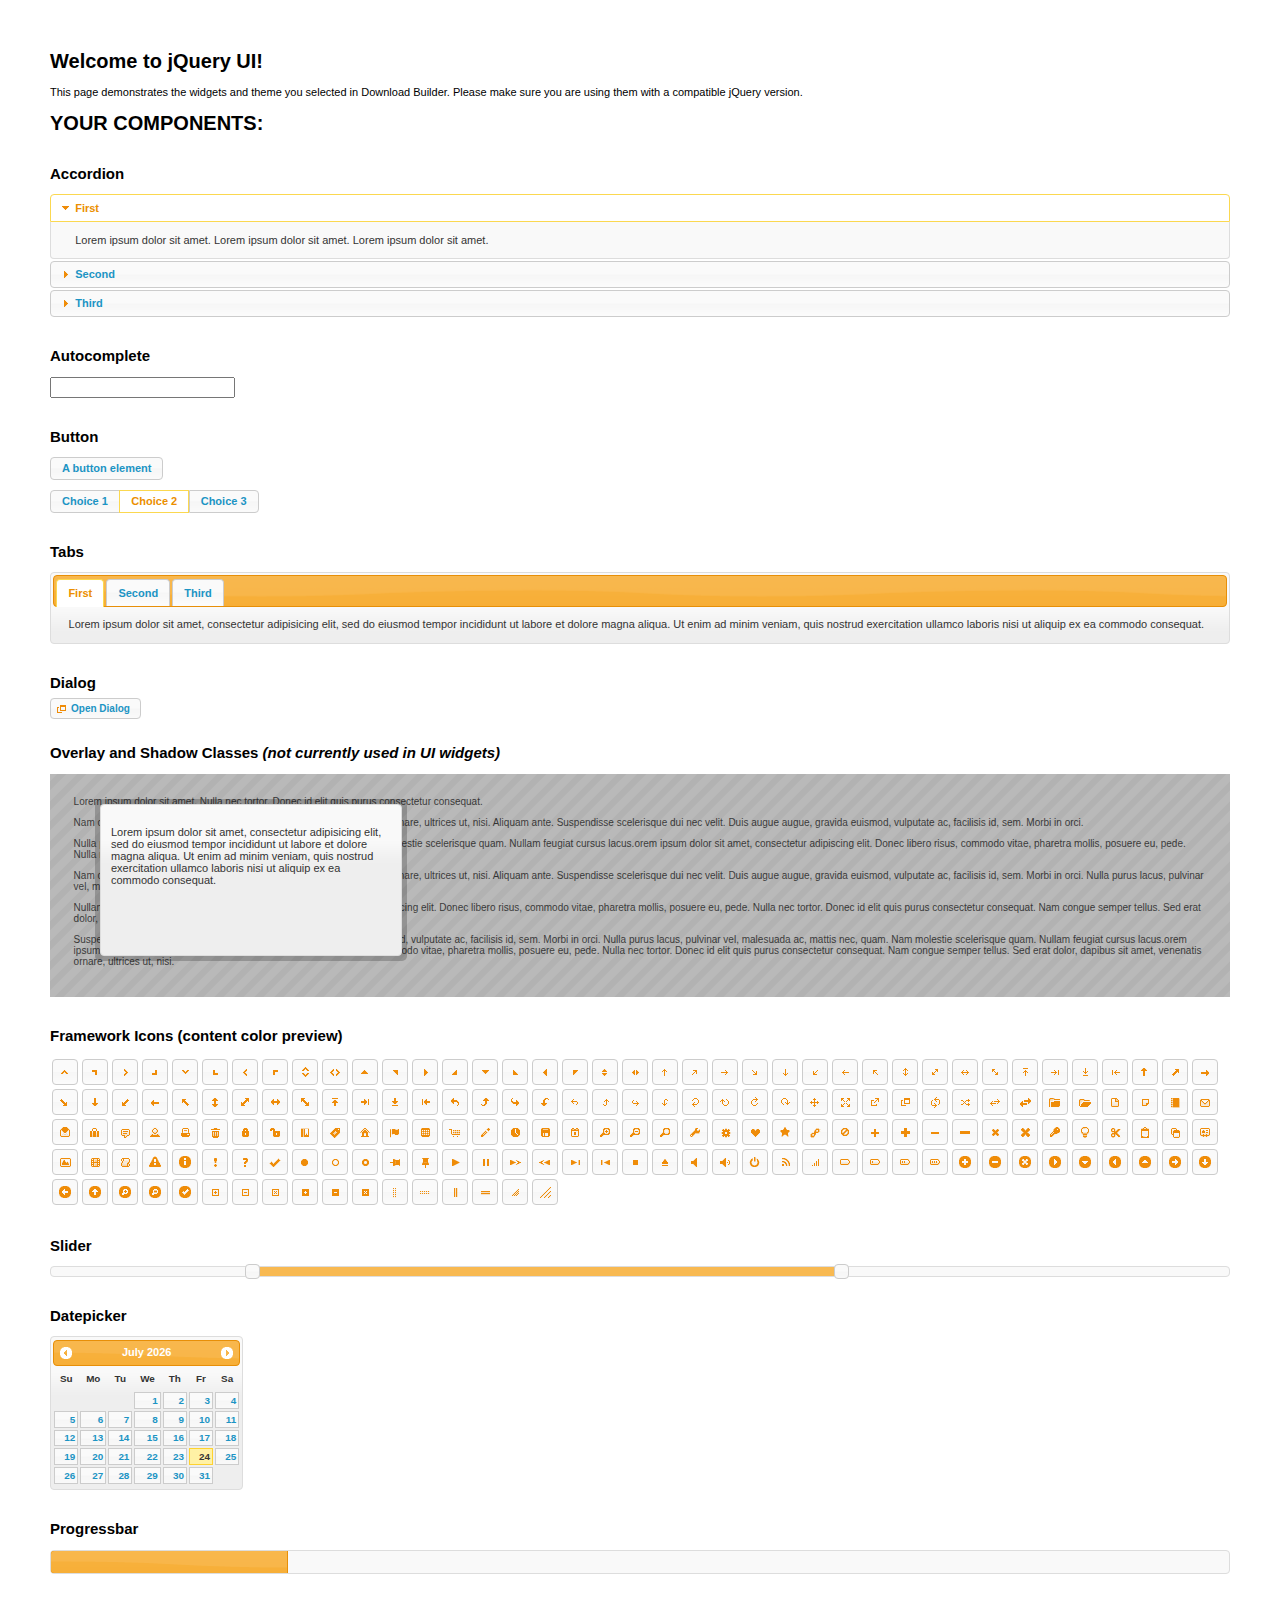
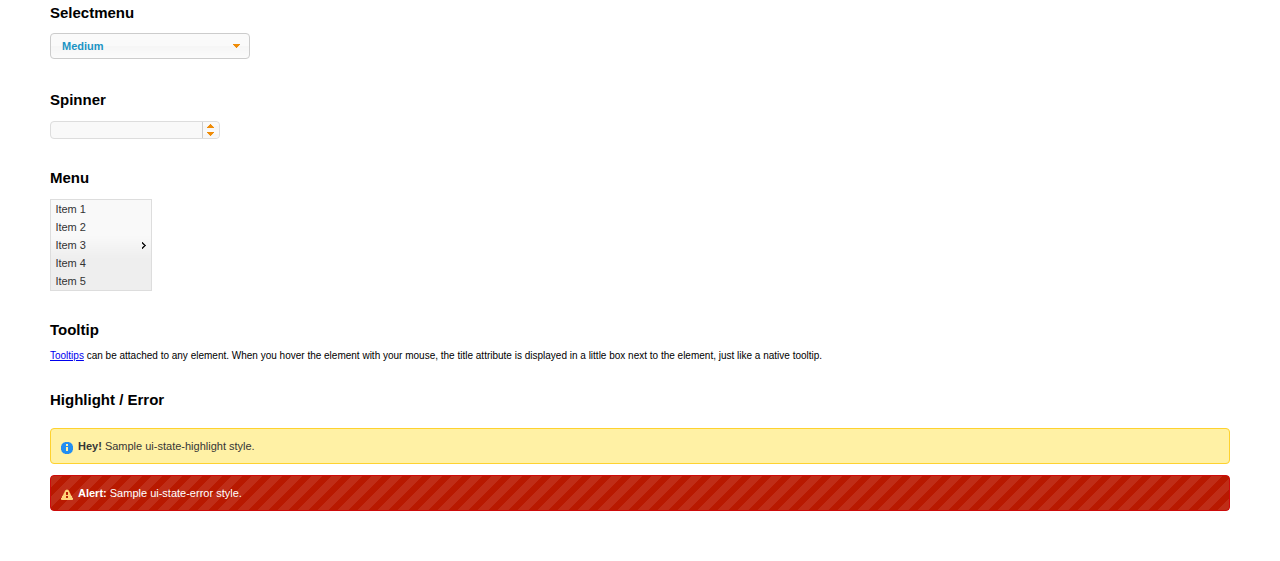
<file: js/jquery-ui/index.html>
<!doctype html>
<html lang="us">
<head>
	<meta charset="utf-8">
	<title>jQuery UI Example Page</title>
	<link href="jquery-ui.css" rel="stylesheet">
	<style>
	body{
		font: 62.5% "Trebuchet MS", sans-serif;
		margin: 50px;
	}
	.demoHeaders {
		margin-top: 2em;
	}
	#dialog-link {
		padding: .4em 1em .4em 20px;
		text-decoration: none;
		position: relative;
	}
	#dialog-link span.ui-icon {
		margin: 0 5px 0 0;
		position: absolute;
		left: .2em;
		top: 50%;
		margin-top: -8px;
	}
	#icons {
		margin: 0;
		padding: 0;
	}
	#icons li {
		margin: 2px;
		position: relative;
		padding: 4px 0;
		cursor: pointer;
		float: left;
		list-style: none;
	}
	#icons span.ui-icon {
		float: left;
		margin: 0 4px;
	}
	.fakewindowcontain .ui-widget-overlay {
		position: absolute;
	}
	select {
		width: 200px;
	}
	</style>
</head>
<body>

<h1>Welcome to jQuery UI!</h1>

<div class="ui-widget">
	<p>This page demonstrates the widgets and theme you selected in Download Builder. Please make sure you are using them with a compatible jQuery version.</p>
</div>

<h1>YOUR COMPONENTS:</h1>


<!-- Accordion -->
<h2 class="demoHeaders">Accordion</h2>
<div id="accordion">
	<h3>First</h3>
	<div>Lorem ipsum dolor sit amet. Lorem ipsum dolor sit amet. Lorem ipsum dolor sit amet.</div>
	<h3>Second</h3>
	<div>Phasellus mattis tincidunt nibh.</div>
	<h3>Third</h3>
	<div>Nam dui erat, auctor a, dignissim quis.</div>
</div>



<!-- Autocomplete -->
<h2 class="demoHeaders">Autocomplete</h2>
<div>
	<input id="autocomplete" title="type &quot;a&quot;">
</div>



<!-- Button -->
<h2 class="demoHeaders">Button</h2>
<button id="button">A button element</button>
<form style="margin-top: 1em;">
	<div id="radioset">
		<input type="radio" id="radio1" name="radio"><label for="radio1">Choice 1</label>
		<input type="radio" id="radio2" name="radio" checked="checked"><label for="radio2">Choice 2</label>
		<input type="radio" id="radio3" name="radio"><label for="radio3">Choice 3</label>
	</div>
</form>



<!-- Tabs -->
<h2 class="demoHeaders">Tabs</h2>
<div id="tabs">
	<ul>
		<li><a href="#tabs-1">First</a></li>
		<li><a href="#tabs-2">Second</a></li>
		<li><a href="#tabs-3">Third</a></li>
	</ul>
	<div id="tabs-1">Lorem ipsum dolor sit amet, consectetur adipisicing elit, sed do eiusmod tempor incididunt ut labore et dolore magna aliqua. Ut enim ad minim veniam, quis nostrud exercitation ullamco laboris nisi ut aliquip ex ea commodo consequat.</div>
	<div id="tabs-2">Phasellus mattis tincidunt nibh. Cras orci urna, blandit id, pretium vel, aliquet ornare, felis. Maecenas scelerisque sem non nisl. Fusce sed lorem in enim dictum bibendum.</div>
	<div id="tabs-3">Nam dui erat, auctor a, dignissim quis, sollicitudin eu, felis. Pellentesque nisi urna, interdum eget, sagittis et, consequat vestibulum, lacus. Mauris porttitor ullamcorper augue.</div>
</div>



<!-- Dialog NOTE: Dialog is not generated by UI in this demo so it can be visually styled in themeroller-->
<h2 class="demoHeaders">Dialog</h2>
<p><a href="#" id="dialog-link" class="ui-state-default ui-corner-all"><span class="ui-icon ui-icon-newwin"></span>Open Dialog</a></p>

<h2 class="demoHeaders">Overlay and Shadow Classes <em>(not currently used in UI widgets)</em></h2>
<div style="position: relative; width: 96%; height: 200px; padding:1% 2%; overflow:hidden;" class="fakewindowcontain">
	<p>Lorem ipsum dolor sit amet,  Nulla nec tortor. Donec id elit quis purus consectetur consequat. </p><p>Nam congue semper tellus. Sed erat dolor, dapibus sit amet, venenatis ornare, ultrices ut, nisi. Aliquam ante. Suspendisse scelerisque dui nec velit. Duis augue augue, gravida euismod, vulputate ac, facilisis id, sem. Morbi in orci. </p><p>Nulla purus lacus, pulvinar vel, malesuada ac, mattis nec, quam. Nam molestie scelerisque quam. Nullam feugiat cursus lacus.orem ipsum dolor sit amet, consectetur adipiscing elit. Donec libero risus, commodo vitae, pharetra mollis, posuere eu, pede. Nulla nec tortor. Donec id elit quis purus consectetur consequat. </p><p>Nam congue semper tellus. Sed erat dolor, dapibus sit amet, venenatis ornare, ultrices ut, nisi. Aliquam ante. Suspendisse scelerisque dui nec velit. Duis augue augue, gravida euismod, vulputate ac, facilisis id, sem. Morbi in orci. Nulla purus lacus, pulvinar vel, malesuada ac, mattis nec, quam. Nam molestie scelerisque quam. </p><p>Nullam feugiat cursus lacus.orem ipsum dolor sit amet, consectetur adipiscing elit. Donec libero risus, commodo vitae, pharetra mollis, posuere eu, pede. Nulla nec tortor. Donec id elit quis purus consectetur consequat. Nam congue semper tellus. Sed erat dolor, dapibus sit amet, venenatis ornare, ultrices ut, nisi. Aliquam ante. </p><p>Suspendisse scelerisque dui nec velit. Duis augue augue, gravida euismod, vulputate ac, facilisis id, sem. Morbi in orci. Nulla purus lacus, pulvinar vel, malesuada ac, mattis nec, quam. Nam molestie scelerisque quam. Nullam feugiat cursus lacus.orem ipsum dolor sit amet, consectetur adipiscing elit. Donec libero risus, commodo vitae, pharetra mollis, posuere eu, pede. Nulla nec tortor. Donec id elit quis purus consectetur consequat. Nam congue semper tellus. Sed erat dolor, dapibus sit amet, venenatis ornare, ultrices ut, nisi. </p>

	<!-- ui-dialog -->
	<div class="ui-overlay"><div class="ui-widget-overlay"></div><div class="ui-widget-shadow ui-corner-all" style="width: 302px; height: 152px; position: absolute; left: 50px; top: 30px;"></div></div>
	<div style="position: absolute; width: 280px; height: 130px;left: 50px; top: 30px; padding: 10px;" class="ui-widget ui-widget-content ui-corner-all">
		<div class="ui-dialog-content ui-widget-content" style="background: none; border: 0;">
			<p>Lorem ipsum dolor sit amet, consectetur adipisicing elit, sed do eiusmod tempor incididunt ut labore et dolore magna aliqua. Ut enim ad minim veniam, quis nostrud exercitation ullamco laboris nisi ut aliquip ex ea commodo consequat.</p>
		</div>
	</div>

</div>

<!-- ui-dialog -->
<div id="dialog" title="Dialog Title">
	<p>Lorem ipsum dolor sit amet, consectetur adipisicing elit, sed do eiusmod tempor incididunt ut labore et dolore magna aliqua. Ut enim ad minim veniam, quis nostrud exercitation ullamco laboris nisi ut aliquip ex ea commodo consequat.</p>
</div>



<h2 class="demoHeaders">Framework Icons (content color preview)</h2>
<ul id="icons" class="ui-widget ui-helper-clearfix">
	<li class="ui-state-default ui-corner-all" title=".ui-icon-carat-1-n"><span class="ui-icon ui-icon-carat-1-n"></span></li>
	<li class="ui-state-default ui-corner-all" title=".ui-icon-carat-1-ne"><span class="ui-icon ui-icon-carat-1-ne"></span></li>
	<li class="ui-state-default ui-corner-all" title=".ui-icon-carat-1-e"><span class="ui-icon ui-icon-carat-1-e"></span></li>
	<li class="ui-state-default ui-corner-all" title=".ui-icon-carat-1-se"><span class="ui-icon ui-icon-carat-1-se"></span></li>
	<li class="ui-state-default ui-corner-all" title=".ui-icon-carat-1-s"><span class="ui-icon ui-icon-carat-1-s"></span></li>
	<li class="ui-state-default ui-corner-all" title=".ui-icon-carat-1-sw"><span class="ui-icon ui-icon-carat-1-sw"></span></li>
	<li class="ui-state-default ui-corner-all" title=".ui-icon-carat-1-w"><span class="ui-icon ui-icon-carat-1-w"></span></li>
	<li class="ui-state-default ui-corner-all" title=".ui-icon-carat-1-nw"><span class="ui-icon ui-icon-carat-1-nw"></span></li>
	<li class="ui-state-default ui-corner-all" title=".ui-icon-carat-2-n-s"><span class="ui-icon ui-icon-carat-2-n-s"></span></li>
	<li class="ui-state-default ui-corner-all" title=".ui-icon-carat-2-e-w"><span class="ui-icon ui-icon-carat-2-e-w"></span></li>
	<li class="ui-state-default ui-corner-all" title=".ui-icon-triangle-1-n"><span class="ui-icon ui-icon-triangle-1-n"></span></li>
	<li class="ui-state-default ui-corner-all" title=".ui-icon-triangle-1-ne"><span class="ui-icon ui-icon-triangle-1-ne"></span></li>
	<li class="ui-state-default ui-corner-all" title=".ui-icon-triangle-1-e"><span class="ui-icon ui-icon-triangle-1-e"></span></li>
	<li class="ui-state-default ui-corner-all" title=".ui-icon-triangle-1-se"><span class="ui-icon ui-icon-triangle-1-se"></span></li>
	<li class="ui-state-default ui-corner-all" title=".ui-icon-triangle-1-s"><span class="ui-icon ui-icon-triangle-1-s"></span></li>
	<li class="ui-state-default ui-corner-all" title=".ui-icon-triangle-1-sw"><span class="ui-icon ui-icon-triangle-1-sw"></span></li>
	<li class="ui-state-default ui-corner-all" title=".ui-icon-triangle-1-w"><span class="ui-icon ui-icon-triangle-1-w"></span></li>
	<li class="ui-state-default ui-corner-all" title=".ui-icon-triangle-1-nw"><span class="ui-icon ui-icon-triangle-1-nw"></span></li>
	<li class="ui-state-default ui-corner-all" title=".ui-icon-triangle-2-n-s"><span class="ui-icon ui-icon-triangle-2-n-s"></span></li>
	<li class="ui-state-default ui-corner-all" title=".ui-icon-triangle-2-e-w"><span class="ui-icon ui-icon-triangle-2-e-w"></span></li>
	<li class="ui-state-default ui-corner-all" title=".ui-icon-arrow-1-n"><span class="ui-icon ui-icon-arrow-1-n"></span></li>
	<li class="ui-state-default ui-corner-all" title=".ui-icon-arrow-1-ne"><span class="ui-icon ui-icon-arrow-1-ne"></span></li>
	<li class="ui-state-default ui-corner-all" title=".ui-icon-arrow-1-e"><span class="ui-icon ui-icon-arrow-1-e"></span></li>
	<li class="ui-state-default ui-corner-all" title=".ui-icon-arrow-1-se"><span class="ui-icon ui-icon-arrow-1-se"></span></li>
	<li class="ui-state-default ui-corner-all" title=".ui-icon-arrow-1-s"><span class="ui-icon ui-icon-arrow-1-s"></span></li>
	<li class="ui-state-default ui-corner-all" title=".ui-icon-arrow-1-sw"><span class="ui-icon ui-icon-arrow-1-sw"></span></li>
	<li class="ui-state-default ui-corner-all" title=".ui-icon-arrow-1-w"><span class="ui-icon ui-icon-arrow-1-w"></span></li>
	<li class="ui-state-default ui-corner-all" title=".ui-icon-arrow-1-nw"><span class="ui-icon ui-icon-arrow-1-nw"></span></li>
	<li class="ui-state-default ui-corner-all" title=".ui-icon-arrow-2-n-s"><span class="ui-icon ui-icon-arrow-2-n-s"></span></li>
	<li class="ui-state-default ui-corner-all" title=".ui-icon-arrow-2-ne-sw"><span class="ui-icon ui-icon-arrow-2-ne-sw"></span></li>
	<li class="ui-state-default ui-corner-all" title=".ui-icon-arrow-2-e-w"><span class="ui-icon ui-icon-arrow-2-e-w"></span></li>
	<li class="ui-state-default ui-corner-all" title=".ui-icon-arrow-2-se-nw"><span class="ui-icon ui-icon-arrow-2-se-nw"></span></li>
	<li class="ui-state-default ui-corner-all" title=".ui-icon-arrowstop-1-n"><span class="ui-icon ui-icon-arrowstop-1-n"></span></li>
	<li class="ui-state-default ui-corner-all" title=".ui-icon-arrowstop-1-e"><span class="ui-icon ui-icon-arrowstop-1-e"></span></li>
	<li class="ui-state-default ui-corner-all" title=".ui-icon-arrowstop-1-s"><span class="ui-icon ui-icon-arrowstop-1-s"></span></li>
	<li class="ui-state-default ui-corner-all" title=".ui-icon-arrowstop-1-w"><span class="ui-icon ui-icon-arrowstop-1-w"></span></li>
	<li class="ui-state-default ui-corner-all" title=".ui-icon-arrowthick-1-n"><span class="ui-icon ui-icon-arrowthick-1-n"></span></li>
	<li class="ui-state-default ui-corner-all" title=".ui-icon-arrowthick-1-ne"><span class="ui-icon ui-icon-arrowthick-1-ne"></span></li>
	<li class="ui-state-default ui-corner-all" title=".ui-icon-arrowthick-1-e"><span class="ui-icon ui-icon-arrowthick-1-e"></span></li>
	<li class="ui-state-default ui-corner-all" title=".ui-icon-arrowthick-1-se"><span class="ui-icon ui-icon-arrowthick-1-se"></span></li>
	<li class="ui-state-default ui-corner-all" title=".ui-icon-arrowthick-1-s"><span class="ui-icon ui-icon-arrowthick-1-s"></span></li>
	<li class="ui-state-default ui-corner-all" title=".ui-icon-arrowthick-1-sw"><span class="ui-icon ui-icon-arrowthick-1-sw"></span></li>
	<li class="ui-state-default ui-corner-all" title=".ui-icon-arrowthick-1-w"><span class="ui-icon ui-icon-arrowthick-1-w"></span></li>
	<li class="ui-state-default ui-corner-all" title=".ui-icon-arrowthick-1-nw"><span class="ui-icon ui-icon-arrowthick-1-nw"></span></li>
	<li class="ui-state-default ui-corner-all" title=".ui-icon-arrowthick-2-n-s"><span class="ui-icon ui-icon-arrowthick-2-n-s"></span></li>
	<li class="ui-state-default ui-corner-all" title=".ui-icon-arrowthick-2-ne-sw"><span class="ui-icon ui-icon-arrowthick-2-ne-sw"></span></li>
	<li class="ui-state-default ui-corner-all" title=".ui-icon-arrowthick-2-e-w"><span class="ui-icon ui-icon-arrowthick-2-e-w"></span></li>
	<li class="ui-state-default ui-corner-all" title=".ui-icon-arrowthick-2-se-nw"><span class="ui-icon ui-icon-arrowthick-2-se-nw"></span></li>
	<li class="ui-state-default ui-corner-all" title=".ui-icon-arrowthickstop-1-n"><span class="ui-icon ui-icon-arrowthickstop-1-n"></span></li>
	<li class="ui-state-default ui-corner-all" title=".ui-icon-arrowthickstop-1-e"><span class="ui-icon ui-icon-arrowthickstop-1-e"></span></li>
	<li class="ui-state-default ui-corner-all" title=".ui-icon-arrowthickstop-1-s"><span class="ui-icon ui-icon-arrowthickstop-1-s"></span></li>
	<li class="ui-state-default ui-corner-all" title=".ui-icon-arrowthickstop-1-w"><span class="ui-icon ui-icon-arrowthickstop-1-w"></span></li>
	<li class="ui-state-default ui-corner-all" title=".ui-icon-arrowreturnthick-1-w"><span class="ui-icon ui-icon-arrowreturnthick-1-w"></span></li>
	<li class="ui-state-default ui-corner-all" title=".ui-icon-arrowreturnthick-1-n"><span class="ui-icon ui-icon-arrowreturnthick-1-n"></span></li>
	<li class="ui-state-default ui-corner-all" title=".ui-icon-arrowreturnthick-1-e"><span class="ui-icon ui-icon-arrowreturnthick-1-e"></span></li>
	<li class="ui-state-default ui-corner-all" title=".ui-icon-arrowreturnthick-1-s"><span class="ui-icon ui-icon-arrowreturnthick-1-s"></span></li>
	<li class="ui-state-default ui-corner-all" title=".ui-icon-arrowreturn-1-w"><span class="ui-icon ui-icon-arrowreturn-1-w"></span></li>
	<li class="ui-state-default ui-corner-all" title=".ui-icon-arrowreturn-1-n"><span class="ui-icon ui-icon-arrowreturn-1-n"></span></li>
	<li class="ui-state-default ui-corner-all" title=".ui-icon-arrowreturn-1-e"><span class="ui-icon ui-icon-arrowreturn-1-e"></span></li>
	<li class="ui-state-default ui-corner-all" title=".ui-icon-arrowreturn-1-s"><span class="ui-icon ui-icon-arrowreturn-1-s"></span></li>
	<li class="ui-state-default ui-corner-all" title=".ui-icon-arrowrefresh-1-w"><span class="ui-icon ui-icon-arrowrefresh-1-w"></span></li>
	<li class="ui-state-default ui-corner-all" title=".ui-icon-arrowrefresh-1-n"><span class="ui-icon ui-icon-arrowrefresh-1-n"></span></li>
	<li class="ui-state-default ui-corner-all" title=".ui-icon-arrowrefresh-1-e"><span class="ui-icon ui-icon-arrowrefresh-1-e"></span></li>
	<li class="ui-state-default ui-corner-all" title=".ui-icon-arrowrefresh-1-s"><span class="ui-icon ui-icon-arrowrefresh-1-s"></span></li>
	<li class="ui-state-default ui-corner-all" title=".ui-icon-arrow-4"><span class="ui-icon ui-icon-arrow-4"></span></li>
	<li class="ui-state-default ui-corner-all" title=".ui-icon-arrow-4-diag"><span class="ui-icon ui-icon-arrow-4-diag"></span></li>
	<li class="ui-state-default ui-corner-all" title=".ui-icon-extlink"><span class="ui-icon ui-icon-extlink"></span></li>
	<li class="ui-state-default ui-corner-all" title=".ui-icon-newwin"><span class="ui-icon ui-icon-newwin"></span></li>
	<li class="ui-state-default ui-corner-all" title=".ui-icon-refresh"><span class="ui-icon ui-icon-refresh"></span></li>
	<li class="ui-state-default ui-corner-all" title=".ui-icon-shuffle"><span class="ui-icon ui-icon-shuffle"></span></li>
	<li class="ui-state-default ui-corner-all" title=".ui-icon-transfer-e-w"><span class="ui-icon ui-icon-transfer-e-w"></span></li>
	<li class="ui-state-default ui-corner-all" title=".ui-icon-transferthick-e-w"><span class="ui-icon ui-icon-transferthick-e-w"></span></li>
	<li class="ui-state-default ui-corner-all" title=".ui-icon-folder-collapsed"><span class="ui-icon ui-icon-folder-collapsed"></span></li>
	<li class="ui-state-default ui-corner-all" title=".ui-icon-folder-open"><span class="ui-icon ui-icon-folder-open"></span></li>
	<li class="ui-state-default ui-corner-all" title=".ui-icon-document"><span class="ui-icon ui-icon-document"></span></li>
	<li class="ui-state-default ui-corner-all" title=".ui-icon-document-b"><span class="ui-icon ui-icon-document-b"></span></li>
	<li class="ui-state-default ui-corner-all" title=".ui-icon-note"><span class="ui-icon ui-icon-note"></span></li>
	<li class="ui-state-default ui-corner-all" title=".ui-icon-mail-closed"><span class="ui-icon ui-icon-mail-closed"></span></li>
	<li class="ui-state-default ui-corner-all" title=".ui-icon-mail-open"><span class="ui-icon ui-icon-mail-open"></span></li>
	<li class="ui-state-default ui-corner-all" title=".ui-icon-suitcase"><span class="ui-icon ui-icon-suitcase"></span></li>
	<li class="ui-state-default ui-corner-all" title=".ui-icon-comment"><span class="ui-icon ui-icon-comment"></span></li>
	<li class="ui-state-default ui-corner-all" title=".ui-icon-person"><span class="ui-icon ui-icon-person"></span></li>
	<li class="ui-state-default ui-corner-all" title=".ui-icon-print"><span class="ui-icon ui-icon-print"></span></li>
	<li class="ui-state-default ui-corner-all" title=".ui-icon-trash"><span class="ui-icon ui-icon-trash"></span></li>
	<li class="ui-state-default ui-corner-all" title=".ui-icon-locked"><span class="ui-icon ui-icon-locked"></span></li>
	<li class="ui-state-default ui-corner-all" title=".ui-icon-unlocked"><span class="ui-icon ui-icon-unlocked"></span></li>
	<li class="ui-state-default ui-corner-all" title=".ui-icon-bookmark"><span class="ui-icon ui-icon-bookmark"></span></li>
	<li class="ui-state-default ui-corner-all" title=".ui-icon-tag"><span class="ui-icon ui-icon-tag"></span></li>
	<li class="ui-state-default ui-corner-all" title=".ui-icon-home"><span class="ui-icon ui-icon-home"></span></li>
	<li class="ui-state-default ui-corner-all" title=".ui-icon-flag"><span class="ui-icon ui-icon-flag"></span></li>
	<li class="ui-state-default ui-corner-all" title=".ui-icon-calculator"><span class="ui-icon ui-icon-calculator"></span></li>
	<li class="ui-state-default ui-corner-all" title=".ui-icon-cart"><span class="ui-icon ui-icon-cart"></span></li>
	<li class="ui-state-default ui-corner-all" title=".ui-icon-pencil"><span class="ui-icon ui-icon-pencil"></span></li>
	<li class="ui-state-default ui-corner-all" title=".ui-icon-clock"><span class="ui-icon ui-icon-clock"></span></li>
	<li class="ui-state-default ui-corner-all" title=".ui-icon-disk"><span class="ui-icon ui-icon-disk"></span></li>
	<li class="ui-state-default ui-corner-all" title=".ui-icon-calendar"><span class="ui-icon ui-icon-calendar"></span></li>
	<li class="ui-state-default ui-corner-all" title=".ui-icon-zoomin"><span class="ui-icon ui-icon-zoomin"></span></li>
	<li class="ui-state-default ui-corner-all" title=".ui-icon-zoomout"><span class="ui-icon ui-icon-zoomout"></span></li>
	<li class="ui-state-default ui-corner-all" title=".ui-icon-search"><span class="ui-icon ui-icon-search"></span></li>
	<li class="ui-state-default ui-corner-all" title=".ui-icon-wrench"><span class="ui-icon ui-icon-wrench"></span></li>
	<li class="ui-state-default ui-corner-all" title=".ui-icon-gear"><span class="ui-icon ui-icon-gear"></span></li>
	<li class="ui-state-default ui-corner-all" title=".ui-icon-heart"><span class="ui-icon ui-icon-heart"></span></li>
	<li class="ui-state-default ui-corner-all" title=".ui-icon-star"><span class="ui-icon ui-icon-star"></span></li>
	<li class="ui-state-default ui-corner-all" title=".ui-icon-link"><span class="ui-icon ui-icon-link"></span></li>
	<li class="ui-state-default ui-corner-all" title=".ui-icon-cancel"><span class="ui-icon ui-icon-cancel"></span></li>
	<li class="ui-state-default ui-corner-all" title=".ui-icon-plus"><span class="ui-icon ui-icon-plus"></span></li>
	<li class="ui-state-default ui-corner-all" title=".ui-icon-plusthick"><span class="ui-icon ui-icon-plusthick"></span></li>
	<li class="ui-state-default ui-corner-all" title=".ui-icon-minus"><span class="ui-icon ui-icon-minus"></span></li>
	<li class="ui-state-default ui-corner-all" title=".ui-icon-minusthick"><span class="ui-icon ui-icon-minusthick"></span></li>
	<li class="ui-state-default ui-corner-all" title=".ui-icon-close"><span class="ui-icon ui-icon-close"></span></li>
	<li class="ui-state-default ui-corner-all" title=".ui-icon-closethick"><span class="ui-icon ui-icon-closethick"></span></li>
	<li class="ui-state-default ui-corner-all" title=".ui-icon-key"><span class="ui-icon ui-icon-key"></span></li>
	<li class="ui-state-default ui-corner-all" title=".ui-icon-lightbulb"><span class="ui-icon ui-icon-lightbulb"></span></li>
	<li class="ui-state-default ui-corner-all" title=".ui-icon-scissors"><span class="ui-icon ui-icon-scissors"></span></li>
	<li class="ui-state-default ui-corner-all" title=".ui-icon-clipboard"><span class="ui-icon ui-icon-clipboard"></span></li>
	<li class="ui-state-default ui-corner-all" title=".ui-icon-copy"><span class="ui-icon ui-icon-copy"></span></li>
	<li class="ui-state-default ui-corner-all" title=".ui-icon-contact"><span class="ui-icon ui-icon-contact"></span></li>
	<li class="ui-state-default ui-corner-all" title=".ui-icon-image"><span class="ui-icon ui-icon-image"></span></li>
	<li class="ui-state-default ui-corner-all" title=".ui-icon-video"><span class="ui-icon ui-icon-video"></span></li>
	<li class="ui-state-default ui-corner-all" title=".ui-icon-script"><span class="ui-icon ui-icon-script"></span></li>
	<li class="ui-state-default ui-corner-all" title=".ui-icon-alert"><span class="ui-icon ui-icon-alert"></span></li>
	<li class="ui-state-default ui-corner-all" title=".ui-icon-info"><span class="ui-icon ui-icon-info"></span></li>
	<li class="ui-state-default ui-corner-all" title=".ui-icon-notice"><span class="ui-icon ui-icon-notice"></span></li>
	<li class="ui-state-default ui-corner-all" title=".ui-icon-help"><span class="ui-icon ui-icon-help"></span></li>
	<li class="ui-state-default ui-corner-all" title=".ui-icon-check"><span class="ui-icon ui-icon-check"></span></li>
	<li class="ui-state-default ui-corner-all" title=".ui-icon-bullet"><span class="ui-icon ui-icon-bullet"></span></li>
	<li class="ui-state-default ui-corner-all" title=".ui-icon-radio-off"><span class="ui-icon ui-icon-radio-off"></span></li>
	<li class="ui-state-default ui-corner-all" title=".ui-icon-radio-on"><span class="ui-icon ui-icon-radio-on"></span></li>
	<li class="ui-state-default ui-corner-all" title=".ui-icon-pin-w"><span class="ui-icon ui-icon-pin-w"></span></li>
	<li class="ui-state-default ui-corner-all" title=".ui-icon-pin-s"><span class="ui-icon ui-icon-pin-s"></span></li>
	<li class="ui-state-default ui-corner-all" title=".ui-icon-play"><span class="ui-icon ui-icon-play"></span></li>
	<li class="ui-state-default ui-corner-all" title=".ui-icon-pause"><span class="ui-icon ui-icon-pause"></span></li>
	<li class="ui-state-default ui-corner-all" title=".ui-icon-seek-next"><span class="ui-icon ui-icon-seek-next"></span></li>
	<li class="ui-state-default ui-corner-all" title=".ui-icon-seek-prev"><span class="ui-icon ui-icon-seek-prev"></span></li>
	<li class="ui-state-default ui-corner-all" title=".ui-icon-seek-end"><span class="ui-icon ui-icon-seek-end"></span></li>
	<li class="ui-state-default ui-corner-all" title=".ui-icon-seek-first"><span class="ui-icon ui-icon-seek-first"></span></li>
	<li class="ui-state-default ui-corner-all" title=".ui-icon-stop"><span class="ui-icon ui-icon-stop"></span></li>
	<li class="ui-state-default ui-corner-all" title=".ui-icon-eject"><span class="ui-icon ui-icon-eject"></span></li>
	<li class="ui-state-default ui-corner-all" title=".ui-icon-volume-off"><span class="ui-icon ui-icon-volume-off"></span></li>
	<li class="ui-state-default ui-corner-all" title=".ui-icon-volume-on"><span class="ui-icon ui-icon-volume-on"></span></li>
	<li class="ui-state-default ui-corner-all" title=".ui-icon-power"><span class="ui-icon ui-icon-power"></span></li>
	<li class="ui-state-default ui-corner-all" title=".ui-icon-signal-diag"><span class="ui-icon ui-icon-signal-diag"></span></li>
	<li class="ui-state-default ui-corner-all" title=".ui-icon-signal"><span class="ui-icon ui-icon-signal"></span></li>
	<li class="ui-state-default ui-corner-all" title=".ui-icon-battery-0"><span class="ui-icon ui-icon-battery-0"></span></li>
	<li class="ui-state-default ui-corner-all" title=".ui-icon-battery-1"><span class="ui-icon ui-icon-battery-1"></span></li>
	<li class="ui-state-default ui-corner-all" title=".ui-icon-battery-2"><span class="ui-icon ui-icon-battery-2"></span></li>
	<li class="ui-state-default ui-corner-all" title=".ui-icon-battery-3"><span class="ui-icon ui-icon-battery-3"></span></li>
	<li class="ui-state-default ui-corner-all" title=".ui-icon-circle-plus"><span class="ui-icon ui-icon-circle-plus"></span></li>
	<li class="ui-state-default ui-corner-all" title=".ui-icon-circle-minus"><span class="ui-icon ui-icon-circle-minus"></span></li>
	<li class="ui-state-default ui-corner-all" title=".ui-icon-circle-close"><span class="ui-icon ui-icon-circle-close"></span></li>
	<li class="ui-state-default ui-corner-all" title=".ui-icon-circle-triangle-e"><span class="ui-icon ui-icon-circle-triangle-e"></span></li>
	<li class="ui-state-default ui-corner-all" title=".ui-icon-circle-triangle-s"><span class="ui-icon ui-icon-circle-triangle-s"></span></li>
	<li class="ui-state-default ui-corner-all" title=".ui-icon-circle-triangle-w"><span class="ui-icon ui-icon-circle-triangle-w"></span></li>
	<li class="ui-state-default ui-corner-all" title=".ui-icon-circle-triangle-n"><span class="ui-icon ui-icon-circle-triangle-n"></span></li>
	<li class="ui-state-default ui-corner-all" title=".ui-icon-circle-arrow-e"><span class="ui-icon ui-icon-circle-arrow-e"></span></li>
	<li class="ui-state-default ui-corner-all" title=".ui-icon-circle-arrow-s"><span class="ui-icon ui-icon-circle-arrow-s"></span></li>
	<li class="ui-state-default ui-corner-all" title=".ui-icon-circle-arrow-w"><span class="ui-icon ui-icon-circle-arrow-w"></span></li>
	<li class="ui-state-default ui-corner-all" title=".ui-icon-circle-arrow-n"><span class="ui-icon ui-icon-circle-arrow-n"></span></li>
	<li class="ui-state-default ui-corner-all" title=".ui-icon-circle-zoomin"><span class="ui-icon ui-icon-circle-zoomin"></span></li>
	<li class="ui-state-default ui-corner-all" title=".ui-icon-circle-zoomout"><span class="ui-icon ui-icon-circle-zoomout"></span></li>
	<li class="ui-state-default ui-corner-all" title=".ui-icon-circle-check"><span class="ui-icon ui-icon-circle-check"></span></li>
	<li class="ui-state-default ui-corner-all" title=".ui-icon-circlesmall-plus"><span class="ui-icon ui-icon-circlesmall-plus"></span></li>
	<li class="ui-state-default ui-corner-all" title=".ui-icon-circlesmall-minus"><span class="ui-icon ui-icon-circlesmall-minus"></span></li>
	<li class="ui-state-default ui-corner-all" title=".ui-icon-circlesmall-close"><span class="ui-icon ui-icon-circlesmall-close"></span></li>
	<li class="ui-state-default ui-corner-all" title=".ui-icon-squaresmall-plus"><span class="ui-icon ui-icon-squaresmall-plus"></span></li>
	<li class="ui-state-default ui-corner-all" title=".ui-icon-squaresmall-minus"><span class="ui-icon ui-icon-squaresmall-minus"></span></li>
	<li class="ui-state-default ui-corner-all" title=".ui-icon-squaresmall-close"><span class="ui-icon ui-icon-squaresmall-close"></span></li>
	<li class="ui-state-default ui-corner-all" title=".ui-icon-grip-dotted-vertical"><span class="ui-icon ui-icon-grip-dotted-vertical"></span></li>
	<li class="ui-state-default ui-corner-all" title=".ui-icon-grip-dotted-horizontal"><span class="ui-icon ui-icon-grip-dotted-horizontal"></span></li>
	<li class="ui-state-default ui-corner-all" title=".ui-icon-grip-solid-vertical"><span class="ui-icon ui-icon-grip-solid-vertical"></span></li>
	<li class="ui-state-default ui-corner-all" title=".ui-icon-grip-solid-horizontal"><span class="ui-icon ui-icon-grip-solid-horizontal"></span></li>
	<li class="ui-state-default ui-corner-all" title=".ui-icon-gripsmall-diagonal-se"><span class="ui-icon ui-icon-gripsmall-diagonal-se"></span></li>
	<li class="ui-state-default ui-corner-all" title=".ui-icon-grip-diagonal-se"><span class="ui-icon ui-icon-grip-diagonal-se"></span></li>
</ul>


<!-- Slider -->
<h2 class="demoHeaders">Slider</h2>
<div id="slider"></div>



<!-- Datepicker -->
<h2 class="demoHeaders">Datepicker</h2>
<div id="datepicker"></div>



<!-- Progressbar -->
<h2 class="demoHeaders">Progressbar</h2>
<div id="progressbar"></div>



<!-- Progressbar -->
<h2 class="demoHeaders">Selectmenu</h2>
<select id="selectmenu">
	<option>Slower</option>
	<option>Slow</option>
	<option selected="selected">Medium</option>
	<option>Fast</option>
	<option>Faster</option>
</select>



<!-- Spinner -->
<h2 class="demoHeaders">Spinner</h2>
<input id="spinner">



<!-- Menu -->
<h2 class="demoHeaders">Menu</h2>
<ul style="width:100px;" id="menu">
	<li>Item 1</li>
	<li>Item 2</li>
	<li>Item 3
		<ul>
			<li>Item 3-1</li>
			<li>Item 3-2</li>
			<li>Item 3-3</li>
			<li>Item 3-4</li>
			<li>Item 3-5</li>
		</ul>
	</li>
	<li>Item 4</li>
	<li>Item 5</li>
</ul>



<!-- Tooltip -->
<h2 class="demoHeaders">Tooltip</h2>
<p id="tooltip">
	<a href="#" title="That&apos;s what this widget is">Tooltips</a> can be attached to any element. When you hover
the element with your mouse, the title attribute is displayed in a little box next to the element, just like a native tooltip.
</p>


<!-- Highlight / Error -->
<h2 class="demoHeaders">Highlight / Error</h2>
<div class="ui-widget">
	<div class="ui-state-highlight ui-corner-all" style="margin-top: 20px; padding: 0 .7em;">
		<p><span class="ui-icon ui-icon-info" style="float: left; margin-right: .3em;"></span>
		<strong>Hey!</strong> Sample ui-state-highlight style.</p>
	</div>
</div>
<br>
<div class="ui-widget">
	<div class="ui-state-error ui-corner-all" style="padding: 0 .7em;">
		<p><span class="ui-icon ui-icon-alert" style="float: left; margin-right: .3em;"></span>
		<strong>Alert:</strong> Sample ui-state-error style.</p>
	</div>
</div>

<script src="external/jquery/jquery.js"></script>
<script src="jquery-ui.js"></script>
<script>

$( "#accordion" ).accordion();



var availableTags = [
	"ActionScript",
	"AppleScript",
	"Asp",
	"BASIC",
	"C",
	"C++",
	"Clojure",
	"COBOL",
	"ColdFusion",
	"Erlang",
	"Fortran",
	"Groovy",
	"Haskell",
	"Java",
	"JavaScript",
	"Lisp",
	"Perl",
	"PHP",
	"Python",
	"Ruby",
	"Scala",
	"Scheme"
];
$( "#autocomplete" ).autocomplete({
	source: availableTags
});



$( "#button" ).button();
$( "#radioset" ).buttonset();



$( "#tabs" ).tabs();



$( "#dialog" ).dialog({
	autoOpen: false,
	width: 400,
	buttons: [
		{
			text: "Ok",
			click: function() {
				$( this ).dialog( "close" );
			}
		},
		{
			text: "Cancel",
			click: function() {
				$( this ).dialog( "close" );
			}
		}
	]
});

// Link to open the dialog
$( "#dialog-link" ).click(function( event ) {
	$( "#dialog" ).dialog( "open" );
	event.preventDefault();
});



$( "#datepicker" ).datepicker({
	inline: true
});



$( "#slider" ).slider({
	range: true,
	values: [ 17, 67 ]
});



$( "#progressbar" ).progressbar({
	value: 20
});



$( "#spinner" ).spinner();



$( "#menu" ).menu();



$( "#tooltip" ).tooltip();



$( "#selectmenu" ).selectmenu();


// Hover states on the static widgets
$( "#dialog-link, #icons li" ).hover(
	function() {
		$( this ).addClass( "ui-state-hover" );
	},
	function() {
		$( this ).removeClass( "ui-state-hover" );
	}
);
</script>
</body>
</html>
</file>
